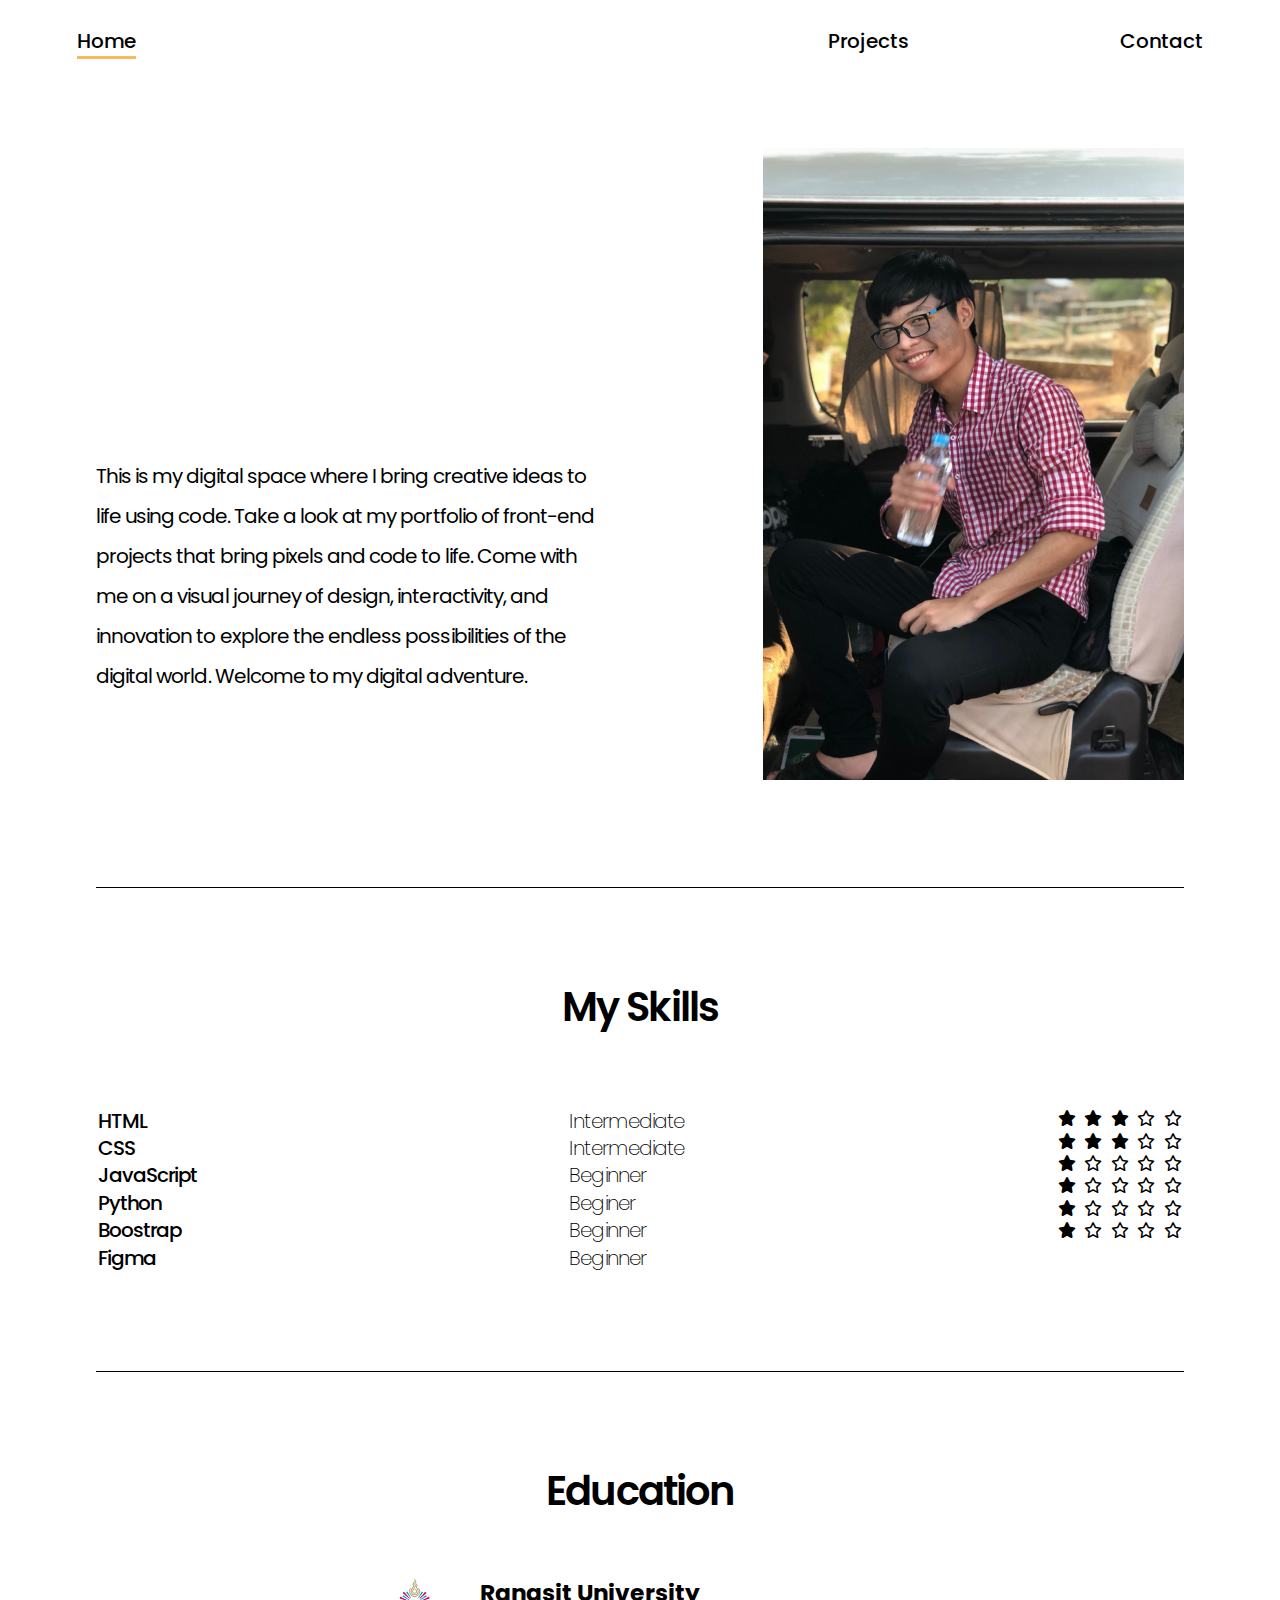
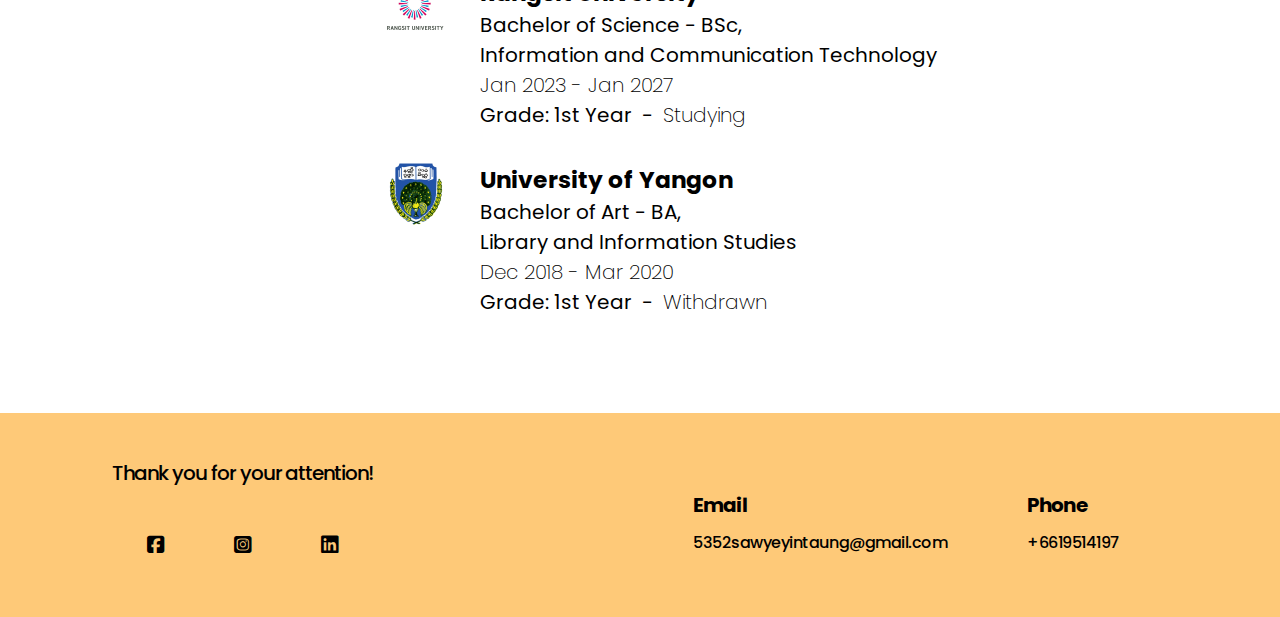
<file: index.html>
<!DOCTYPE html>
<html lang="en">
  <head>
    <meta charset="UTF-8" />
    <meta name="viewport" content="width=device-width, initial-scale=1.0" />
    <title>Home</title>
    <link rel="preconnect" href="https://fonts.googleapis.com" />
    <link rel="preconnect" href="https://fonts.gstatic.com" crossorigin />
    <link
      href="https://fonts.googleapis.com/css2?family=Poppins:ital,wght@0,100;0,200;0,300;0,400;0,500;0,600;0,700;0,800;0,900;1,100;1,200;1,300;1,400;1,500;1,600;1,700;1,800;1,900&family=Space+Mono&display=swap"
      rel="stylesheet"
    />
    <link
      rel="stylesheet"
      href="https://cdnjs.cloudflare.com/ajax/libs/font-awesome/6.4.2/css/all.min.css"
    />
    <link rel="stylesheet" href="css/style.css" />
    <link rel="stylesheet" href="css/animation.css" />
  </head>
  <body>
    <!-- Header -->
    <section class="header">
      <nav>
        <div class="home-nav">
          <ul>
            <li><a href="index.html">Home</a></li>
          </ul>
        </div>
        <div class="projects-nav">
          <ul>
            <li><a href="my_projects.html">Projects</a></li>
          </ul>
        </div>
        <div class="about-nav">
          <ul>
            <li><a href="contact_me.html">Contact</a></li>
          </ul>
        </div>
      </nav>
    </section>
    <!-- Header -->
    <div class="home-main">
      <!-- Introduction -->
      <div class="introduction-container">
        <div class="greeting">
          <div class="greeting-heading typing-animation">
            <h1>Hello</h1>
            <h1>I'm Saw Ye Yint Aung</h1>
            <h1>Front End Developer</h1>
          </div>
          <div class="greeting-paragraph">
            <p>
              This is my digital space where I bring creative ideas to life
              using code. Take a look at my portfolio of front-end projects that
              bring pixels and code to life. Come with me on a visual journey of
              design, interactivity, and innovation to explore the endless
              possibilities of the digital world. Welcome to my digital
              adventure.
            </p>
          </div>
        </div>
        <div class="greeting-photo">
          <img src="images/profile_image1.png" alt="" />
        </div>
      </div>
      <!-- Introduction -->

      <div class="section-seperator"></div>

      <!-- My Skills -->
      <h1 class="my-skills-heading">My Skills</h1>
      <div class="my-skills-container">
        <div class="skill-names">
          <ul>
            HTML
          </ul>
          <ul>
            CSS
          </ul>
          <ul>
            JavaScript
          </ul>
          <ul>
            Python
          </ul>
          <ul>
            Boostrap
          </ul>
          <ul>
            Figma
          </ul>
        </div>
        <div class="skill-levels">
          <ul>
            Intermediate
          </ul>
          <ul>
            Intermediate
          </ul>
          <ul>
            Beginner
          </ul>
          <ul>
            Beginer
          </ul>
          <ul>
            Beginner
          </ul>
          <ul>
            Beginner
          </ul>
        </div>
        <div class="skill-stars">
          <div class="html-skill-stars">
            <i class="fa-solid fa-star" style="color: #000000"></i>
            <i class="fa-solid fa-star" style="color: #000000"></i>
            <i class="fa-solid fa-star" style="color: #000000"></i>
            <i class="fa-regular fa-star" style="color: #000000"></i>
            <i class="fa-regular fa-star" style="color: #000000"></i>
          </div>
          <div class="css-skill-stars">
            <i class="fa-solid fa-star" style="color: #000000"></i>
            <i class="fa-solid fa-star" style="color: #000000"></i>
            <i class="fa-solid fa-star" style="color: #000000"></i>
            <i class="fa-regular fa-star" style="color: #000000"></i>
            <i class="fa-regular fa-star" style="color: #000000"></i>
          </div>
          <div class="javascript-skill-stars">
            <i class="fa-solid fa-star" style="color: #000000"></i>
            <i class="fa-regular fa-star" style="color: #000000"></i>
            <i class="fa-regular fa-star" style="color: #000000"></i>
            <i class="fa-regular fa-star" style="color: #000000"></i>
            <i class="fa-regular fa-star" style="color: #000000"></i>
          </div>
          <div class="python-skill-stars">
            <i class="fa-solid fa-star" style="color: #000000"></i>
            <i class="fa-regular fa-star" style="color: #000000"></i>
            <i class="fa-regular fa-star" style="color: #000000"></i>
            <i class="fa-regular fa-star" style="color: #000000"></i>
            <i class="fa-regular fa-star" style="color: #000000"></i>
          </div>
          <div class="boostrap-skill-stars">
            <i class="fa-solid fa-star" style="color: #000000"></i>
            <i class="fa-regular fa-star" style="color: #000000"></i>
            <i class="fa-regular fa-star" style="color: #000000"></i>
            <i class="fa-regular fa-star" style="color: #000000"></i>
            <i class="fa-regular fa-star" style="color: #000000"></i>
          </div>
          <div class="figma-skill-stars">
            <i class="fa-solid fa-star" style="color: #000000"></i>
            <i class="fa-regular fa-star" style="color: #000000"></i>
            <i class="fa-regular fa-star" style="color: #000000"></i>
            <i class="fa-regular fa-star" style="color: #000000"></i>
            <i class="fa-regular fa-star" style="color: #000000"></i>
          </div>
        </div>
      </div>
      <!-- My Skills -->

      <div class="section-seperator"></div>

      <!-- Education -->

      <h1 class="my-education-heading">Education</h1>
      <div class="education-container">
        <div class="university-container">
          <img
            src="images/rangsit-university.png"
            alt=""
            class="university-logo"
          />
          <div class="university-content">
            <h3>Rangsit University</h3>
            <p>Bachelor of Science - BSc,</p>
            <p>Information and Communication Technology</p>
            <p class="education-period">Jan 2023 - Jan 2027</p>
            <div class="education-grade-container">
              <p class="education-grade">
                Grade: 1st Year&nbsp;&nbsp;-&nbsp;&nbsp;
              </p>
              <p class="education-status">Studying</p>
            </div>
          </div>
        </div>
        <div class="university-container">
          <img
            src="images/university-of-yangon.png"
            alt=""
            class="university-logo"
          />
          <div class="university-content">
            <h3>University of Yangon</h3>
            <p>Bachelor of Art - BA,</p>
            <p>Library and Information Studies</p>
            <p class="education-period">Dec 2018 - Mar 2020</p>
            <div class="education-grade-container">
              <p class="education-grade">
                Grade: 1st Year&nbsp;&nbsp;-&nbsp;&nbsp;
              </p>
              <p class="education-status">Withdrawn</p>
            </div>
          </div>
        </div>
      </div>

      <!-- Education -->
    </div>
    <!-- Footer -->
    <div class="footer">
      <div class="footer-left">
        <p>Thank you for your attention!</p>
        <div class="social-media">
          <a href="https://www.facebook.com/profile.php?id=100007629977115"
            ><i class="fa-brands fa-square-facebook" style="color: #000000"></i
          ></a>
          <a
            href="https://www.instagram.com/invites/contact/?i=kgh3cnf7mmez&utm_content=1gvkze4"
            ><i class="fa-brands fa-square-instagram" style="color: #000000"></i
          ></a>
          <a href="https://www.linkedin.com/in/saw-ye-yint-aung-b5a993248/"
            ><i class="fa-brands fa-linkedin" style="color: #000000"></i
          ></a>
        </div>
      </div>
      <div class="footer-right">
        <div class="email">
          <p class="email-heading">Email</p>
          <p class="email-paragraph">
            <a href="5352sawyeyintaung@gmail.com"
              >5352sawyeyintaung@gmail.com</a
            >
          </p>
        </div>
        <div class="phone">
          <p class="phone-heading">Phone</p>
          <p class="phone-paragraph">
            <a href="tel:+6619514197">+6619514197</a>
          </p>
        </div>
      </div>
    </div>
    <!-- Footer -->
  </body>
</html>
</file>
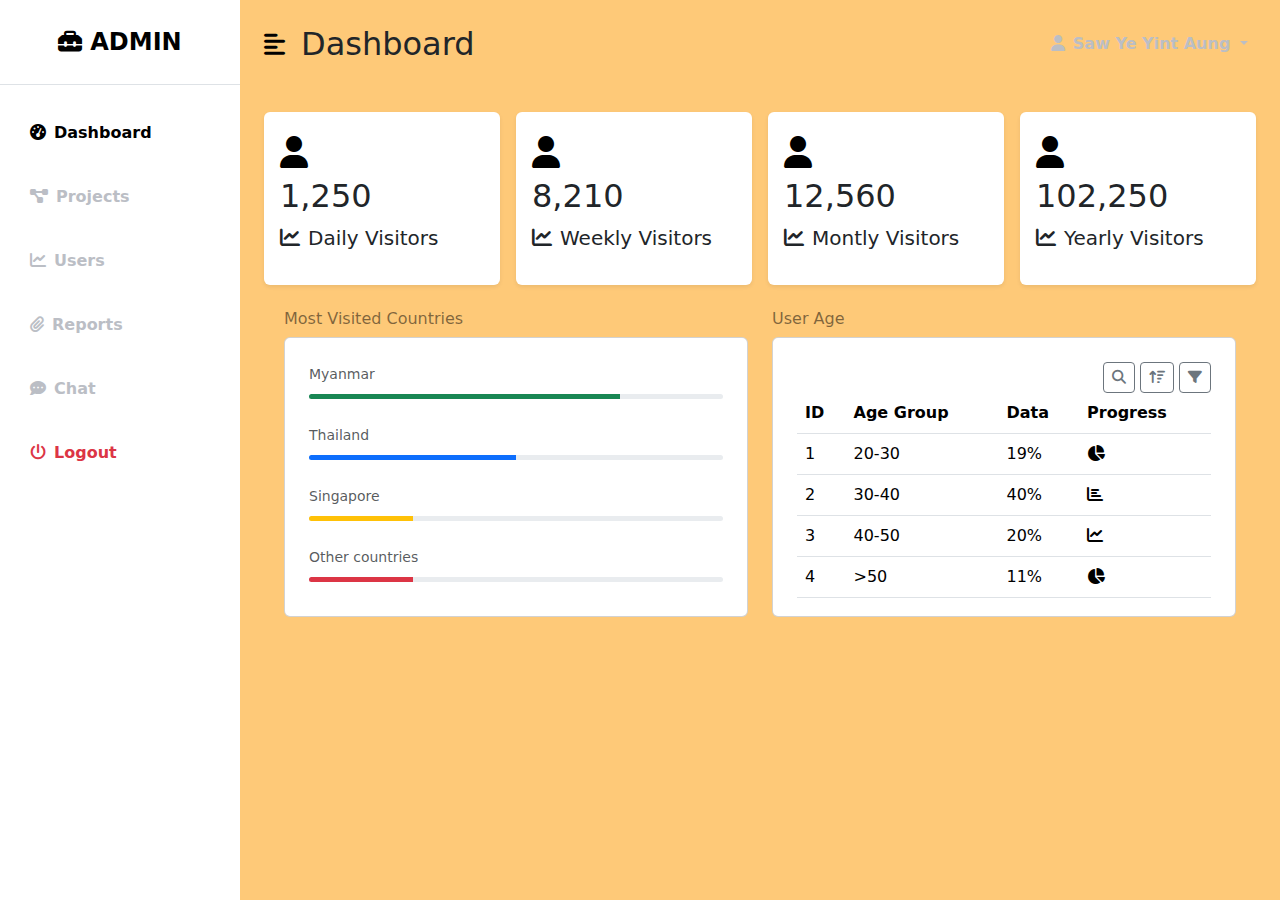
<file: admin/index.html>
<!DOCTYPE html>
<html lang="en">

<head>
    <meta charset="UTF-8" />
    <meta http-equiv="X-UA-Compatible" content="IE=edge" />
    <meta name="viewport" content="width=device-width, initial-scale=1.0" />
    <link href="https://cdn.jsdelivr.net/npm/bootstrap@5.0.0-beta3/dist/css/bootstrap.min.css" rel="stylesheet" />
    <link rel="stylesheet" href="https://cdnjs.cloudflare.com/ajax/libs/font-awesome/6.4.2/css/all.min.css" />
    <link rel="stylesheet" href="css/styles.css" />
    <title>Admin Dashboard</title>
</head>

<body>
    <div class="d-flex" id="wrapper">
        <!-- Sidebar -->
        <div class="bg-white" id="sidebar-wrapper">
            <div class="sidebar-heading text-center py-4 primary-text fs-4 fw-bold text-uppercase border-bottom"><i class="fa-solid fa-toolbox me-2"></i>Admin</div>
            <div class="list-group list-group-flush my-3">
                <a href="#" class="list-group-item list-group-item-action bg-transparent second-text active"><i
                        class="fas fa-tachometer-alt me-2"></i>Dashboard</a>
                <a href="#" class="list-group-item list-group-item-action bg-transparent second-text fw-bold"><i
                        class="fas fa-project-diagram me-2"></i>Projects</a>
                <a href="#" class="list-group-item list-group-item-action bg-transparent second-text fw-bold"><i
                        class="fas fa-chart-line me-2"></i>Users</a>
                <a href="#" class="list-group-item list-group-item-action bg-transparent second-text fw-bold"><i
                        class="fas fa-paperclip me-2"></i>Reports</a>
                <a href="#" class="list-group-item list-group-item-action bg-transparent second-text fw-bold"><i
                        class="fas fa-comment-dots me-2"></i>Chat</a>
                <a href="#" class="list-group-item list-group-item-action bg-transparent text-danger fw-bold"><i
                        class="fas fa-power-off me-2"></i>Logout</a>
            </div>
        </div>
        <!-- /#sidebar-wrapper -->

        <!-- Page Content -->
        <div id="page-content-wrapper">
            <nav class="navbar navbar-expand-lg navbar-light bg-transparent py-4 px-4">
                <div class="d-flex align-items-center">
                    <i class="fas fa-align-left primary-text fs-4 me-3" id="menu-toggle"></i>
                    <h2 class="fs-2 m-0">Dashboard</h2>
                </div>

                <button class="navbar-toggler" type="button" data-bs-toggle="collapse"
                    data-bs-target="#navbarSupportedContent" aria-controls="navbarSupportedContent"
                    aria-expanded="false" aria-label="Toggle navigation">
                    <span class="navbar-toggler-icon"></span>
                </button>

                <div class="collapse navbar-collapse" id="navbarSupportedContent">
                    <ul class="navbar-nav ms-auto mb-2 mb-lg-0">
                        <li class="nav-item dropdown">
                            <a class="nav-link dropdown-toggle second-text fw-bold" href="#" id="navbarDropdown"
                                role="button" data-bs-toggle="dropdown" aria-expanded="false">
                                <i class="fas fa-user me-2"></i>Saw Ye Yint Aung
                            </a>
                            <ul class="dropdown-menu" aria-labelledby="navbarDropdown">
                                <li><a class="dropdown-item" href="#">Profile</a></li>
                                <li><a class="dropdown-item" href="#">Settings</a></li>
                                <li><a class="dropdown-item" href="#">Logout</a></li>
                            </ul>
                        </li>
                    </ul>
                </div>
            </nav>

            <div class="container-fluid px-4">
                <div class="row g-3 my-2">
                    <div class="col-md-3">
                        <div class="p-3 bg-white shadow-sm d-flex align-items-left rounded">
                            <div>
                                <i class="fa-solid fa-user fa-2xl py-4" style="color: #000000;"></i>
                                <h3 class="fs-2">1,250</h3>
                                <p class="fs-5"><i class="fas fa-chart-line me-2"></i>Daily Visitors</p>
                            </div>
                        </div>
                    </div>

                    <div class="col-md-3">
                        <div class="p-3 bg-white shadow-sm d-flex align-items-left rounded">
                            <div>
                                <i class="fa-solid fa-user fa-2xl py-4" style="color: #000000;"></i>
                                <h3 class="fs-2">8,210</h3>
                                <p class="fs-5"><i class="fas fa-chart-line me-2"></i>Weekly Visitors</p>
                            </div>
                        </div>
                    </div>

                    <div class="col-md-3">
                        <div class="p-3 bg-white shadow-sm d-flex align-items-left rounded">
                            <div>
                                <i class="fa-solid fa-user fa-2xl py-4" style="color: #000000;"></i>
                                <h3 class="fs-2">12,560</h3>
                                <p class="fs-5"><i class="fas fa-chart-line me-2"></i>Montly Visitors</p>
                            </div>
                        </div>
                    </div>

                    <div class="col-md-3">
                        <div class="p-3 bg-white shadow-sm d-flex align-items-left rounded">
                            <div>
                                <i class="fa-solid fa-user fa-2xl py-4" style="color: #000000;"></i>
                                <h3 class="fs-2">102,250</h3>
                                <p class="fs-5"><i class="fas fa-chart-line me-2"></i>Yearly Visitors</p>
                            </div>
                        </div>
                    </div>
                </div>

          <!--Adding Location and data blocks-->
          <div class="row mt-4 flex-column flex-lg-row mx-2">
            <div class="col">
              <h2 class="h6 text-black-50">Most Visited Countries</h2>
              <div class="card mb-3 p-2" style="height: 280px">
                <div class="card-body">
                  <small class="text-muted">Myanmar</small>
                  <div class="progress mb-4 mt-2" style="height: 5px">
                    <div class="progress-bar bg-success w-75"></div>
                  </div>
                  <small class="text-muted">Thailand</small>
                  <div class="progress mb-4 mt-2" style="height: 5px">
                    <div class="progress-bar bg-primary w-50"></div>
                  </div>
                  <small class="text-muted">Singapore</small>
                  <div class="progress mb-4 mt-2" style="height: 5px">
                    <div class="progress-bar bg-warning w-25"></div>
                  </div>
                  <small class="text-muted">Other countries</small>
                  <div class="progress mb-4 mt-2" style="height: 5px">
                    <div class="progress-bar bg-danger w-25"></div>
                  </div>
                </div>
              </div>
            </div>
            <div class="col">
              <h2 class="h6 text-black-50">User Age</h2>
              <div class="card mb-3 p-2" style="height: 280px">
                <div class="card-body">
                  <div class="text-end">
                    <button class="btn btn-sm btn-outline-secondary">
                      <i class="fas fa-search"></i>
                    </button>
                    <button class="btn btn-sm btn-outline-secondary">
                      <i class="fas fa-sort-amount-up"></i>
                    </button>
                    <button class="btn btn-sm btn-outline-secondary">
                      <i class="fas fa-filter"></i>
                    </button>
                  </div>
                  <table class="table">
                    <tr>
                      <th>ID</th>
                      <th>Age Group</th>
                      <th>Data</th>
                      <th>Progress</th>
                    </tr>
                    <tr>
                      <td>1</td>
                      <td>20-30</td>
                      <td>19%</td>
                      <td>
                        <i class="fas fa-chart-pie"></i>
                      </td>
                    </tr>
                    <tr>
                      <td>2</td>
                      <td>30-40</td>
                      <td>40%</td>
                      <td>
                        <i class="fas fa-chart-bar"></i>
                      </td>
                    </tr>
                    <tr>
                      <td>3</td>
                      <td>40-50</td>
                      <td>20%</td>
                      <td>
                        <i class="fas fa-chart-line"></i>
                      </td>
                    </tr>
                    <tr>
                      <td>4</td>
                      <td>>50</td>
                      <td>11%</td>
                      <td>
                        <i class="fas fa-chart-pie"></i>
                      </td>
                    </tr>
                  </table>
                </div>
              </div>
            </div>
          </div>

            </div>
        </div>
    </div>
    <!-- /#page-content-wrapper -->
    </div>

    <script src="https://cdn.jsdelivr.net/npm/bootstrap@5.0.0-beta3/dist/js/bootstrap.bundle.min.js"></script>
</body>

</html>
</file>
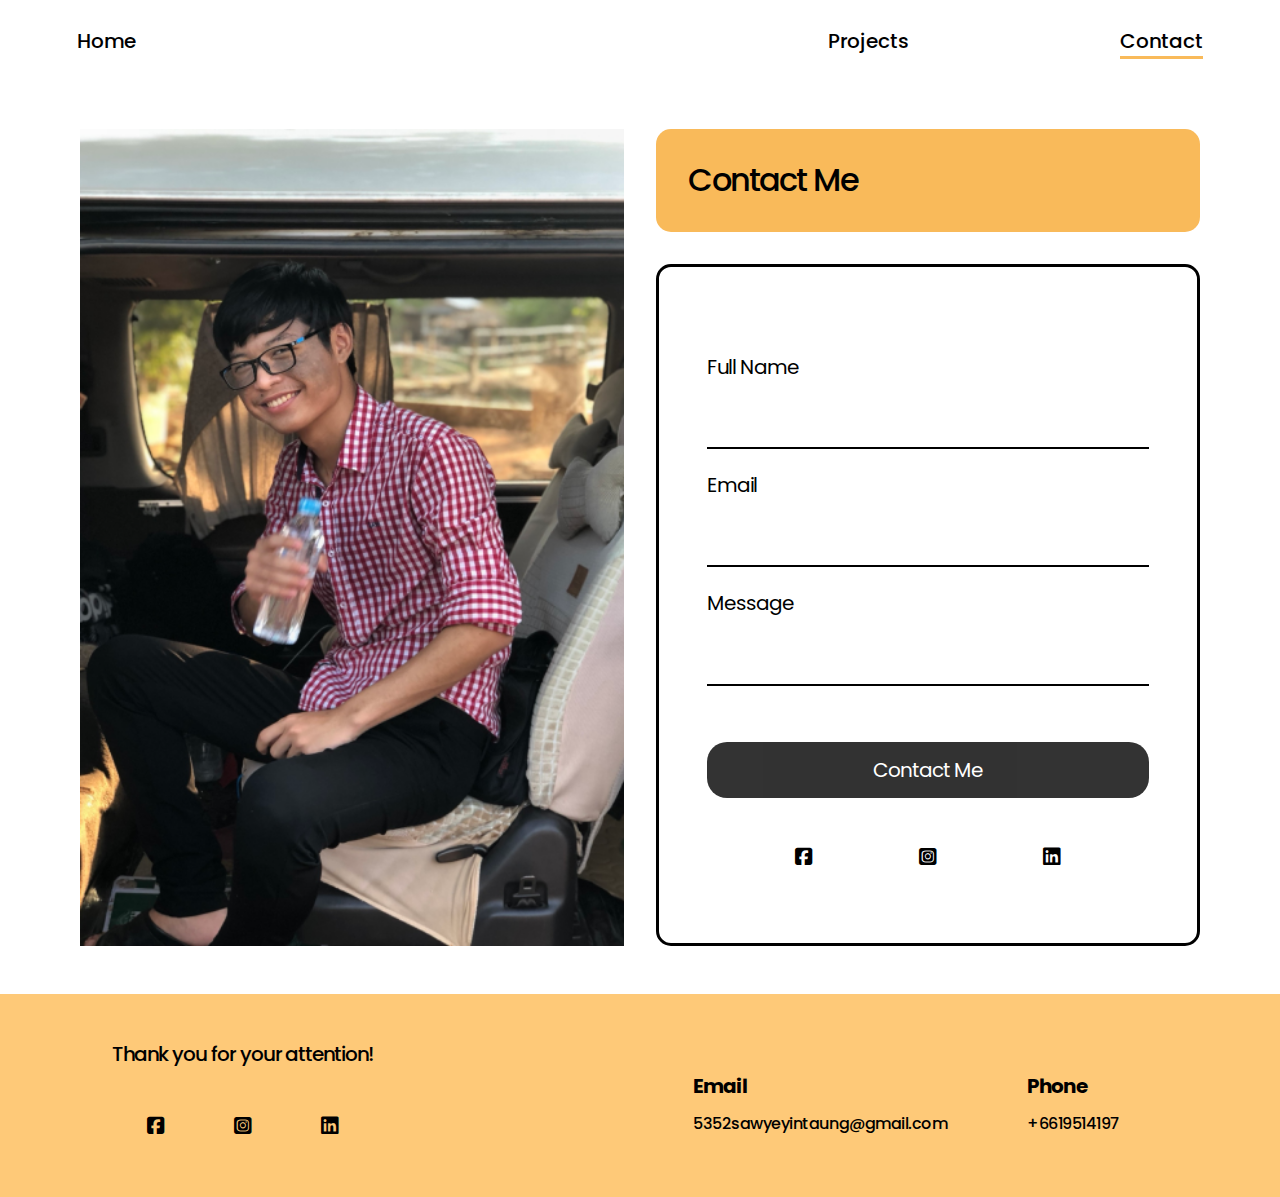
<file: contact_me.html>
<!DOCTYPE html>
<html lang="en">
  <head>
    <meta charset="UTF-8" />
    <meta name="viewport" content="width=device-width, initial-scale=1.0" />
    <title>Contact Me</title>
    <link rel="preconnect" href="https://fonts.googleapis.com" />
    <link rel="preconnect" href="https://fonts.gstatic.com" crossorigin />
    <link
      href="https://fonts.googleapis.com/css2?family=Poppins:ital,wght@0,100;0,200;0,300;0,400;0,500;0,600;0,700;0,800;0,900;1,100;1,200;1,300;1,400;1,500;1,600;1,700;1,800;1,900&family=Space+Mono&display=swap"
      rel="stylesheet"
    />
    <link
      rel="stylesheet"
      href="https://cdnjs.cloudflare.com/ajax/libs/font-awesome/6.4.2/css/all.min.css"
    />
    <link rel="stylesheet" href="css/style.css" />
    <link rel="stylesheet" href="css/contact_me.css" />
  </head>
  <body>
    <!-- Header -->
    <section class="header">
      <nav>
        <div class="home-nav">
          <ul>
            <li><a href="index.html">Home</a></li>
          </ul>
        </div>
        <div class="projects-nav">
          <ul>
            <li><a href="my_projects.html">Projects</a></li>
          </ul>
        </div>
        <div class="about-nav">
          <ul>
            <li><a href="contact_me.html">Contact</a></li>
          </ul>
        </div>
      </nav>
    </section>
    <!-- Header -->

    <div class="main">
      <!-- Contact Me -->
      <div class="contact-me-main">
        <img src="images/profile_image1.png" alt="" class="contact-me-photo" />
        <div class="contact-me-form">
          <div class="contact-me-heading">
            <h1>Contact Me</h1>
          </div>
          <form>
            <label for="fname">Full Name</label>
            <input type="text" id="fname" name="fname" />
            <label for="lname">Email</label>
            <input type="text" id="lname" name="lname" />
            <label for="lname">Message</label>
            <input type="text" id="lname" name="lname" />
            <button class="contact-button">Contact Me</button>
            <div class="contact-me-social-media">
              <a href="https://www.facebook.com/profile.php?id=100007629977115"
                ><i
                  class="fa-brands fa-square-facebook"
                  style="color: #000000"
                ></i
              ></a>
              <a
                href="https://www.instagram.com/invites/contact/?i=kgh3cnf7mmez&utm_content=1gvkze4"
                ><i
                  class="fa-brands fa-square-instagram"
                  style="color: #000000"
                ></i
              ></a>
              <a href="https://www.linkedin.com/in/saw-ye-yint-aung-b5a993248/"
                ><i class="fa-brands fa-linkedin" style="color: #000000"></i
              ></a>
            </div>
          </form>
        </div>
      </div>
      <!-- Contact Me -->
    </div>

    <!-- Footer -->
    <div class="footer">
      <div class="footer-left">
        <p>Thank you for your attention!</p>
        <div class="social-media">
          <a href="https://www.facebook.com/profile.php?id=100007629977115"
            ><i class="fa-brands fa-square-facebook" style="color: #000000"></i
          ></a>
          <a
            href="https://www.instagram.com/invites/contact/?i=kgh3cnf7mmez&utm_content=1gvkze4"
            ><i class="fa-brands fa-square-instagram" style="color: #000000"></i
          ></a>
          <a href="https://www.linkedin.com/in/saw-ye-yint-aung-b5a993248/"
            ><i class="fa-brands fa-linkedin" style="color: #000000"></i
          ></a>
        </div>
      </div>
      <div class="footer-right">
        <div class="email">
          <p class="email-heading">Email</p>
          <p class="email-paragraph">
            <a href="5352sawyeyintaung@gmail.com"
              >5352sawyeyintaung@gmail.com</a
            >
          </p>
        </div>
        <div class="phone">
          <p class="phone-heading">Phone</p>
          <p class="phone-paragraph">
            <a href="tel:+6619514197">+6619514197</a>
          </p>
        </div>
      </div>
    </div>
    <!-- Footer -->
  </body>
</html>
</file>
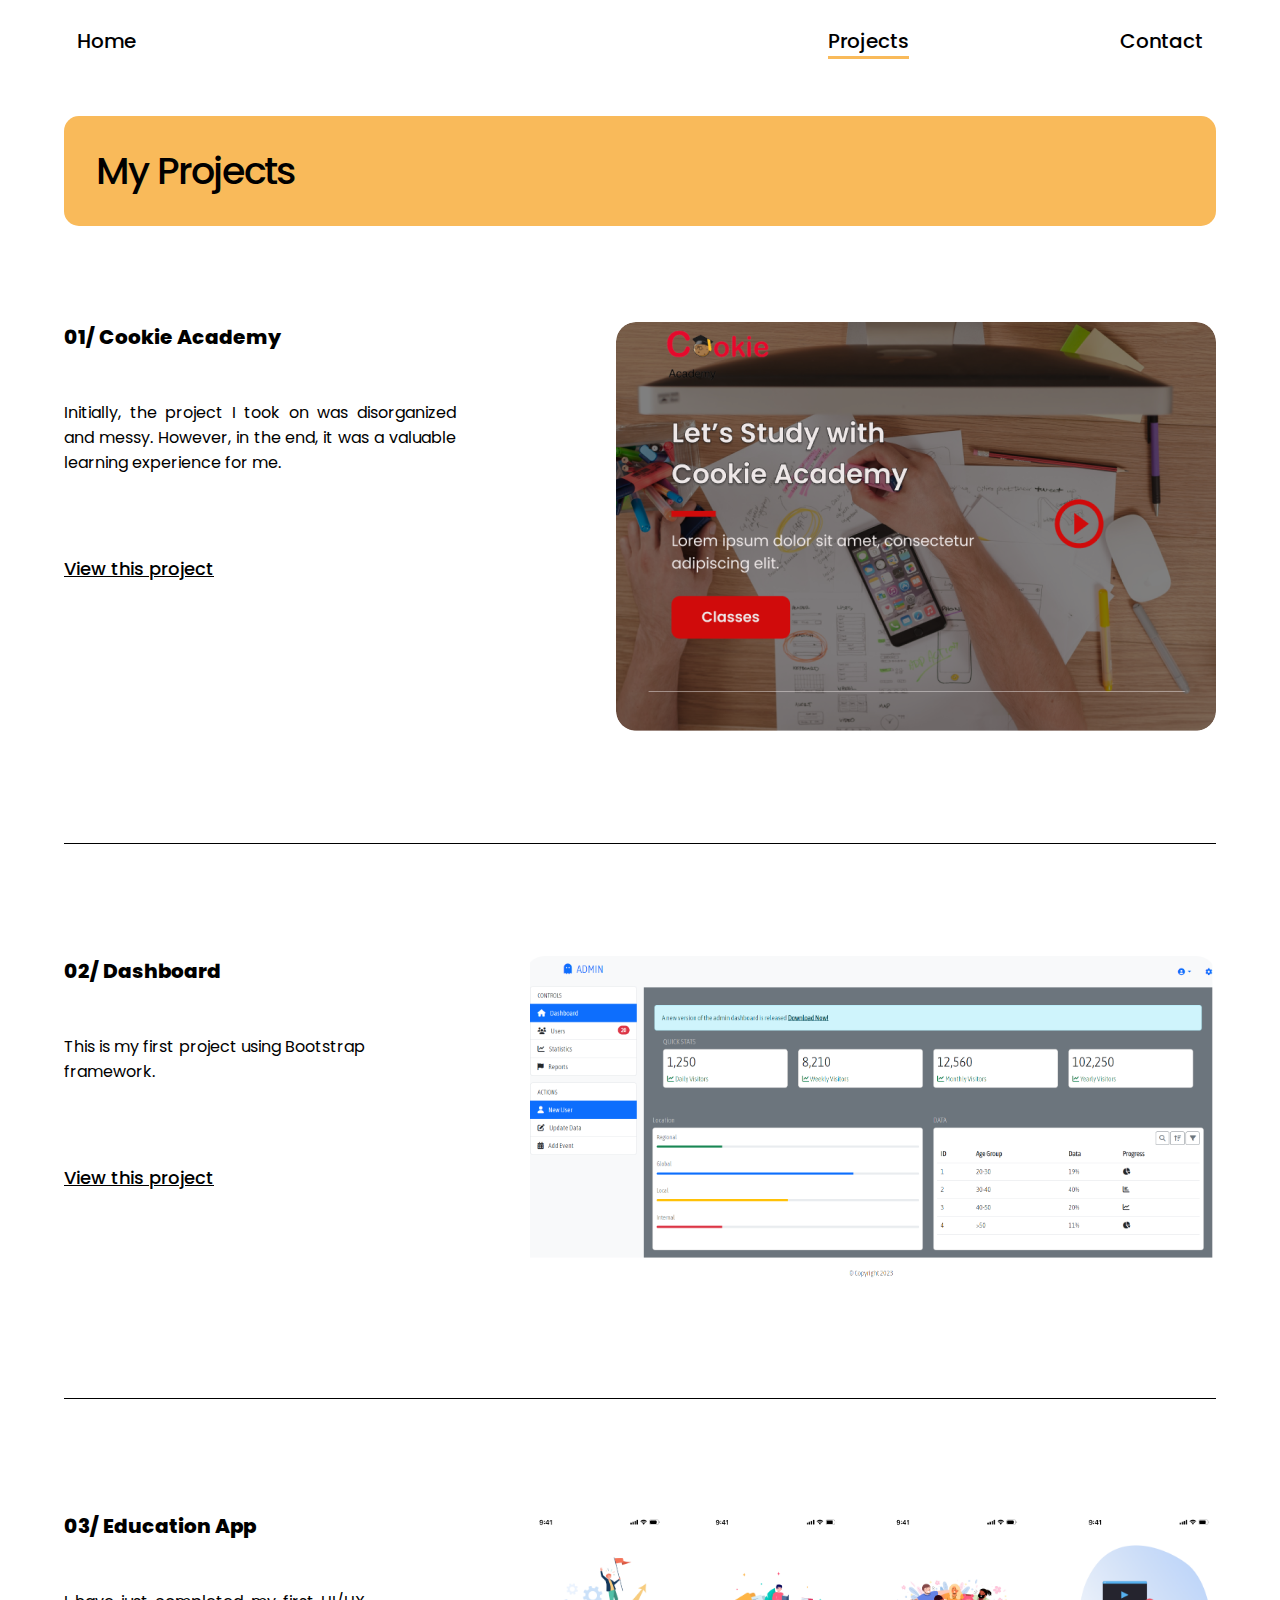
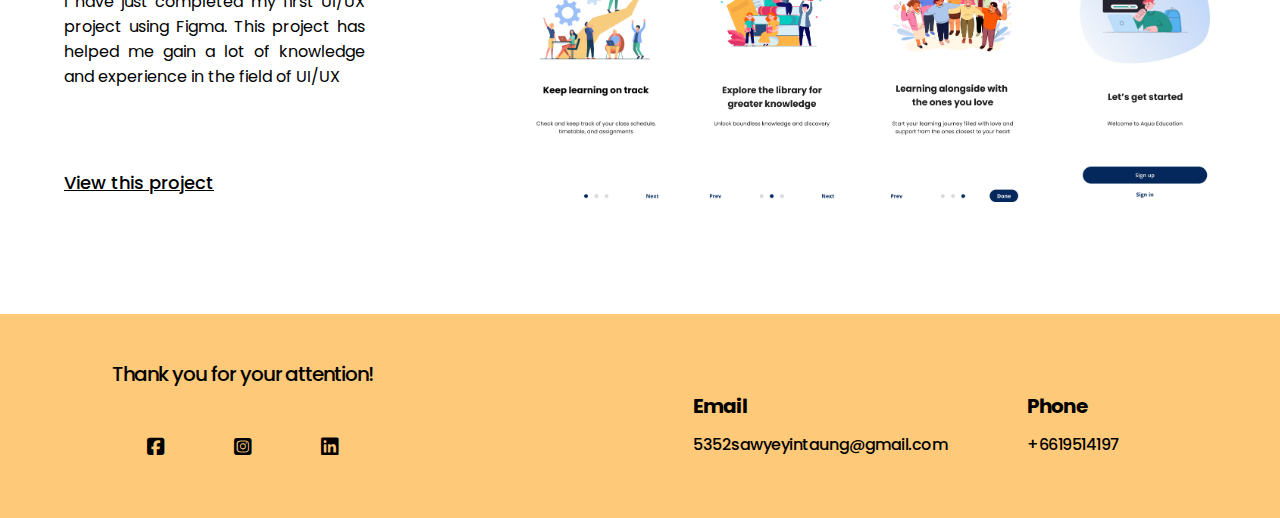
<file: my_projects.html>
<!DOCTYPE html>
<html lang="en">
  <head>
    <meta charset="UTF-8" />
    <meta name="viewport" content="width=device-width, initial-scale=1.0" />
    <title>My Projects</title>
    <link rel="preconnect" href="https://fonts.googleapis.com" />
    <link rel="preconnect" href="https://fonts.gstatic.com" crossorigin />
    <link
      href="https://fonts.googleapis.com/css2?family=Poppins:ital,wght@0,100;0,200;0,300;0,400;0,500;0,600;0,700;0,800;0,900;1,100;1,200;1,300;1,400;1,500;1,600;1,700;1,800;1,900&family=Space+Mono&display=swap"
      rel="stylesheet"
    />
    <link
      rel="stylesheet"
      href="https://cdnjs.cloudflare.com/ajax/libs/font-awesome/6.4.2/css/all.min.css"
    />
    <link rel="stylesheet" href="css/style.css" />
    <link rel="stylesheet" href="css/my_project.css" />
  </head>
  <body>
    <!-- Header -->
    <section class="header">
      <nav>
        <div class="home-nav">
          <ul>
            <li><a href="index.html">Home</a></li>
          </ul>
        </div>
        <div class="projects-nav">
          <ul>
            <li><a href="my_projects.html">Projects</a></li>
          </ul>
        </div>
        <div class="about-nav">
          <ul>
            <li><a href="contact_me.html">Contact</a></li>
          </ul>
        </div>
      </nav>
    </section>
    <!-- Header -->

    <!-- My Projects Section-->

    <div class="my-projects-section">
      <!--Projects Main Heading-->
      <div class="my-projects-main-heading">
        <h1>My Projects</h1>
      </div>
      <!--Projects Main Heading-->

      <!--Cookie Academy-->
      <div class="project">
        <div class="project-contents">
          <h3 class="project-contents-heading">01/ Cookie Academy</h3>
          <p class="project-contents-paragraph">
            Initially, the project I took on was disorganized and messy.
            However, in the end, it was a valuable learning experience for me.
          </p>
          <a href="https://sawye5352.github.io/project_1/">View this project</a>
        </div>
        <img class="project-img" src="images/cookie_academy.png" alt="" />
      </div>
      <!--Cookie Academy-->

      <div class="section-seperator"></div>

      <!--Dashboard-->
      <div class="project">
        <div class="project-contents">
          <h3 class="project-contents-heading">02/ Dashboard</h3>
          <p class="project-contents-paragraph">
            This is my first project using Bootstrap framework.
          </p>
          <a href="https://sawye5352.github.io/project_2/index.html"
            >View this project</a
          >
        </div>
        <img class="project-img" src="images/admin_dashboard.png" alt="" />
      </div>
      <!--Dashboard-->

      <div class="section-seperator"></div>

      <!--Education App-->
      <div class="project">
        <div class="project-contents">
          <h3 class="project-contents-heading">03/ Education App</h3>
          <p class="project-contents-paragraph">
            I have just completed my first UI/UX project using Figma. This
            project has helped me gain a lot of knowledge and experience in the
            field of UI/UX
          </p>
          <a
            href="https://www.figma.com/proto/t0RYKMK66VXiD8PwNZJPOn/Saw-Ye-Yint-Aung?page-id=0%3A6&type=design&node-id=31-36&viewport=54%2C282%2C0.1&t=f6dZ9VZn6YLUINvF-1&scaling=scale-down&starting-point-node-id=31%3A36&mode=design"
            >View this project</a
          >
        </div>
        <img class="project-img" src="images/education_app.png" alt="" />
      </div>
      <!--Education App-->
    </div>

    <!-- My Projects Section -->

    <!-- Footer -->
    <div class="footer">
      <div class="footer-left">
        <p>Thank you for your attention!</p>
        <div class="social-media">
          <a href="https://www.facebook.com/profile.php?id=100007629977115"
            ><i class="fa-brands fa-square-facebook" style="color: #000000"></i
          ></a>
          <a
            href="https://www.instagram.com/invites/contact/?i=kgh3cnf7mmez&utm_content=1gvkze4"
            ><i class="fa-brands fa-square-instagram" style="color: #000000"></i
          ></a>
          <a href="https://www.linkedin.com/in/saw-ye-yint-aung-b5a993248/"
            ><i class="fa-brands fa-linkedin" style="color: #000000"></i
          ></a>
        </div>
      </div>
      <div class="footer-right">
        <div class="email">
          <p class="email-heading">Email</p>
          <p class="email-paragraph">
            <a href="5352sawyeyintaung@gmail.com"
              >5352sawyeyintaung@gmail.com</a
            >
          </p>
        </div>
        <div class="phone">
          <p class="phone-heading">Phone</p>
          <p class="phone-paragraph">
            <a href="tel:+6619514197">+6619514197</a>
          </p>
        </div>
      </div>
    </div>
    <!-- Footer -->
  </body>
</html>
</file>
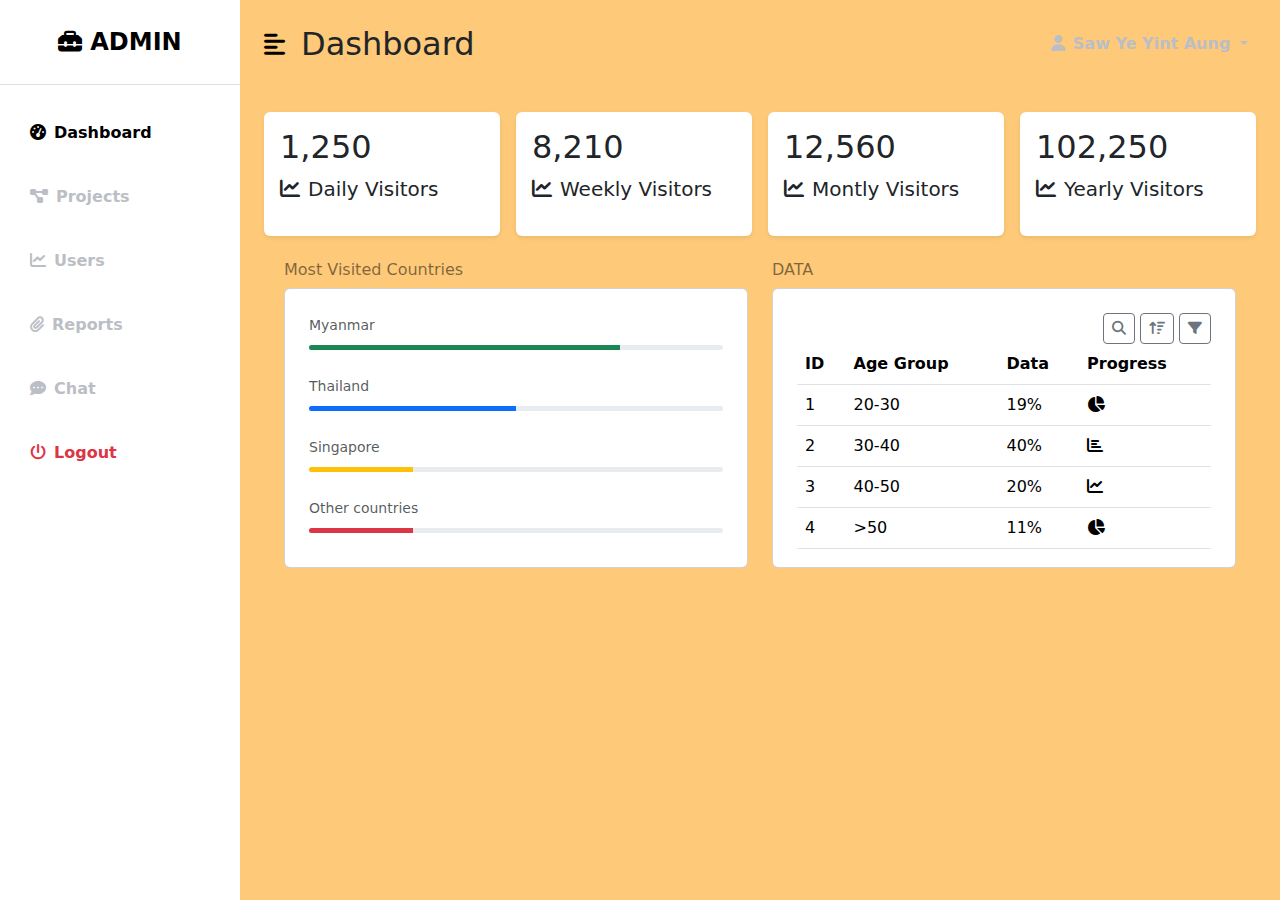
<file: admin/admin.html>
<!DOCTYPE html>
<html lang="en">

<head>
    <meta charset="UTF-8" />
    <meta http-equiv="X-UA-Compatible" content="IE=edge" />
    <meta name="viewport" content="width=device-width, initial-scale=1.0" />
    <link href="https://cdn.jsdelivr.net/npm/bootstrap@5.0.0-beta3/dist/css/bootstrap.min.css" rel="stylesheet" />
    <link rel="stylesheet" href="https://cdnjs.cloudflare.com/ajax/libs/font-awesome/6.4.2/css/all.min.css" />
    <link rel="stylesheet" href="css/styles.css" />
    <title>Admin Dashboard</title>
</head>

<body>
    <div class="d-flex" id="wrapper">
        <!-- Sidebar -->
        <div class="bg-white" id="sidebar-wrapper">
            <div class="sidebar-heading text-center py-4 primary-text fs-4 fw-bold text-uppercase border-bottom"><i class="fa-solid fa-toolbox me-2"></i>Admin</div>
            <div class="list-group list-group-flush my-3">
                <a href="#" class="list-group-item list-group-item-action bg-transparent second-text active"><i
                        class="fas fa-tachometer-alt me-2"></i>Dashboard</a>
                <a href="#" class="list-group-item list-group-item-action bg-transparent second-text fw-bold"><i
                        class="fas fa-project-diagram me-2"></i>Projects</a>
                <a href="#" class="list-group-item list-group-item-action bg-transparent second-text fw-bold"><i
                        class="fas fa-chart-line me-2"></i>Users</a>
                <a href="#" class="list-group-item list-group-item-action bg-transparent second-text fw-bold"><i
                        class="fas fa-paperclip me-2"></i>Reports</a>
                <a href="#" class="list-group-item list-group-item-action bg-transparent second-text fw-bold"><i
                        class="fas fa-comment-dots me-2"></i>Chat</a>
                <a href="#" class="list-group-item list-group-item-action bg-transparent text-danger fw-bold"><i
                        class="fas fa-power-off me-2"></i>Logout</a>
            </div>
        </div>
        <!-- /#sidebar-wrapper -->

        <!-- Page Content -->
        <div id="page-content-wrapper">
            <nav class="navbar navbar-expand-lg navbar-light bg-transparent py-4 px-4">
                <div class="d-flex align-items-center">
                    <i class="fas fa-align-left primary-text fs-4 me-3" id="menu-toggle"></i>
                    <h2 class="fs-2 m-0">Dashboard</h2>
                </div>

                <button class="navbar-toggler" type="button" data-bs-toggle="collapse"
                    data-bs-target="#navbarSupportedContent" aria-controls="navbarSupportedContent"
                    aria-expanded="false" aria-label="Toggle navigation">
                    <span class="navbar-toggler-icon"></span>
                </button>

                <div class="collapse navbar-collapse" id="navbarSupportedContent">
                    <ul class="navbar-nav ms-auto mb-2 mb-lg-0">
                        <li class="nav-item dropdown">
                            <a class="nav-link dropdown-toggle second-text fw-bold" href="#" id="navbarDropdown"
                                role="button" data-bs-toggle="dropdown" aria-expanded="false">
                                <i class="fas fa-user me-2"></i>Saw Ye Yint Aung
                            </a>
                            <ul class="dropdown-menu" aria-labelledby="navbarDropdown">
                                <li><a class="dropdown-item" href="#">Profile</a></li>
                                <li><a class="dropdown-item" href="#">Settings</a></li>
                                <li><a class="dropdown-item" href="#">Logout</a></li>
                            </ul>
                        </li>
                    </ul>
                </div>
            </nav>

            <div class="container-fluid px-4">
                <div class="row g-3 my-2">
                    <div class="col-md-3">
                        <div class="p-3 bg-white shadow-sm d-flex align-items-left rounded">
                            <div>
                                <h3 class="fs-2">1,250</h3>
                                <p class="fs-5"><i class="fas fa-chart-line me-2"></i>Daily Visitors</p>
                            </div>
                        </div>
                    </div>

                    <div class="col-md-3">
                        <div class="p-3 bg-white shadow-sm d-flex align-items-left rounded">
                            <div>
                                <h3 class="fs-2">8,210</h3>
                                <p class="fs-5"><i class="fas fa-chart-line me-2"></i>Weekly Visitors</p>
                            </div>
                        </div>
                    </div>

                    <div class="col-md-3">
                        <div class="p-3 bg-white shadow-sm d-flex align-items-left rounded">
                            <div>
                                <h3 class="fs-2">12,560</h3>
                                <p class="fs-5"><i class="fas fa-chart-line me-2"></i>Montly Visitors</p>
                            </div>
                        </div>
                    </div>

                    <div class="col-md-3">
                        <div class="p-3 bg-white shadow-sm d-flex align-items-left rounded">
                            <div>
                                <h3 class="fs-2">102,250</h3>
                                <p class="fs-5"><i class="fas fa-chart-line me-2"></i>Yearly Visitors</p>
                            </div>
                        </div>
                    </div>
                </div>

          <!--Adding Location and data blocks-->
          <div class="row mt-4 flex-column flex-lg-row mx-2">
            <div class="col">
              <h2 class="h6 text-black-50">Most Visited Countries</h2>
              <div class="card mb-3 p-2" style="height: 280px">
                <div class="card-body">
                  <small class="text-muted">Myanmar</small>
                  <div class="progress mb-4 mt-2" style="height: 5px">
                    <div class="progress-bar bg-success w-75"></div>
                  </div>
                  <small class="text-muted">Thailand</small>
                  <div class="progress mb-4 mt-2" style="height: 5px">
                    <div class="progress-bar bg-primary w-50"></div>
                  </div>
                  <small class="text-muted">Singapore</small>
                  <div class="progress mb-4 mt-2" style="height: 5px">
                    <div class="progress-bar bg-warning w-25"></div>
                  </div>
                  <small class="text-muted">Other countries</small>
                  <div class="progress mb-4 mt-2" style="height: 5px">
                    <div class="progress-bar bg-danger w-25"></div>
                  </div>
                </div>
              </div>
            </div>
            <div class="col">
              <h2 class="h6 text-black-50">DATA</h2>
              <div class="card mb-3 p-2" style="height: 280px">
                <div class="card-body">
                  <div class="text-end">
                    <button class="btn btn-sm btn-outline-secondary">
                      <i class="fas fa-search"></i>
                    </button>
                    <button class="btn btn-sm btn-outline-secondary">
                      <i class="fas fa-sort-amount-up"></i>
                    </button>
                    <button class="btn btn-sm btn-outline-secondary">
                      <i class="fas fa-filter"></i>
                    </button>
                  </div>
                  <table class="table">
                    <tr>
                      <th>ID</th>
                      <th>Age Group</th>
                      <th>Data</th>
                      <th>Progress</th>
                    </tr>
                    <tr>
                      <td>1</td>
                      <td>20-30</td>
                      <td>19%</td>
                      <td>
                        <i class="fas fa-chart-pie"></i>
                      </td>
                    </tr>
                    <tr>
                      <td>2</td>
                      <td>30-40</td>
                      <td>40%</td>
                      <td>
                        <i class="fas fa-chart-bar"></i>
                      </td>
                    </tr>
                    <tr>
                      <td>3</td>
                      <td>40-50</td>
                      <td>20%</td>
                      <td>
                        <i class="fas fa-chart-line"></i>
                      </td>
                    </tr>
                    <tr>
                      <td>4</td>
                      <td>>50</td>
                      <td>11%</td>
                      <td>
                        <i class="fas fa-chart-pie"></i>
                      </td>
                    </tr>
                  </table>
                </div>
              </div>
            </div>
          </div>

            </div>
        </div>
    </div>
    <!-- /#page-content-wrapper -->
    </div>

    <script src="https://cdn.jsdelivr.net/npm/bootstrap@5.0.0-beta3/dist/js/bootstrap.bundle.min.js"></script>
</body>

</html>
</file>
<file: css/style.css>
* {
  margin: 0;
  padding: 0;
  box-sizing: border-box;
  font-family: poppins;
}

.section-seperator {
  width: 100%;
  background-color: black;
  height: 1px;
  margin: 100px 0;
}

.home-main {
  display: flex;
  flex-direction: column;
  justify-content: center;
  align-items: center;
  width: 100%;
  padding: 2rem 6rem;
}

nav {
  display: flex;
  width: 100%;
  flex-wrap: wrap;
  padding: 2% 6%;
  text-align: center;
  justify-content: space-between;
  margin: 0 auto;
}

nav a {
  color: black;
  text-decoration: none;
  font-size: 20px;
  font-weight: 500;
}

.home-nav ul li {
  flex: 50%;
  text-align: left;
  list-style: none;
  display: inline-block;
}

.home-nav ul li::after {
  content: "";
  height: 3px;
  background: #f9ba5a;
  display: block;
  margin: auto;
  transition: 0.5s;
}

.home-nav ul li:hover::after {
  width: 100%;
  height: 5px;
}

.projects-nav ul li {
  flex: 50%;
  text-align: left;
  list-style: none;
  display: inline-block;
}

.projects-nav ul li::after {
  content: "";
  height: 0.02px;
  background: #f9ba5a;
  display: block;
  margin: auto;
  transition: 0.5s;
}

.projects-nav ul li:hover::after {
  width: 100%;
  height: 5px;
}

.about-nav ul li {
  flex: 50%;
  text-align: left;
  list-style: none;
  display: inline-block;
  margin-bottom: -1em;
}

.about-nav ul li::after {
  content: "";
  height: 0.01px;
  background: #f9ba5a;
  display: block;
  margin: auto;
  transition: 0.5s;
}

.about-nav ul li:hover::after {
  width: 100%;
  height: 5px;
}

@media (max-width: 800px) {
  .home-nav,
  .projects-nav,
  .about-nav {
    flex: 100%;
    padding: 0.1rem;
    margin: 0 auto;
  }
}

@media (min-width: 1000px) {
  .projects-nav {
    margin-left: 30rem;
  }
}

.introduction-container {
  display: flex;
  flex-wrap: wrap;
  width: 100%;
  justify-content: space-between;
  margin-top: 2rem;
}

.greeting {
  flex: 50%;
  flex-direction: column;
}

.greeting-heading {
  font-size: 20px;
  font-style: normal;
  font-weight: 500;
  letter-spacing: -0.96px;
}

.greeting-paragraph {
  font-size: 20px;
  font-style: normal;
  font-weight: 400;
  line-height: 2.5rem;
  letter-spacing: -0.96px;
  margin-top: 8rem;
  padding-right: 10rem;
}

@media (max-width: 800px) {
  .introduction-container {
    padding: 0 3rem;
    width: 80%;
    justify-content: center;
    align-items: center;
  }
  .greeting-heading,
  .greeting-paragraph,
  .greeting-photo {
    font-size: 16px;
    text-align: center;
    padding: 0;
    margin: 0.5rem;
  }
}

@media (max-width: 1000px) {
  .greeting-photo {
    padding: 4.5rem;
  }
}

.my-skills-heading,
.my-education-heading {
  font-size: 40px;
  font-style: normal;
  font-weight: 600;
  line-height: 97.2%;
  letter-spacing: -1.8px;
  padding: 0 4.5rem 3rem 4.5rem;
}

.my-skills-container {
  display: flex;
  flex-wrap: wrap;
  width: 100%;
  justify-content: space-between;
  margin-top: 2rem;
}

.skill-names {
  font-size: 20px;
  font-style: normal;
  font-weight: 500;
  line-height: 121.5%;
  letter-spacing: -0.96px;
}

.skill-names ul {
  padding: 0.1rem;
}

.skill-levels {
  font-size: 20px;
  font-family: poppins;
  font-style: normal;
  font-weight: 250;
  line-height: 121.5%;
  letter-spacing: -0.96px;
}

.skill-levels ul {
  padding: 0.1rem;
}

.skill-stars {
  font-size: 20x;
  font-style: normal;
  line-height: 121.5%;
  letter-spacing: -0.96px;
}

.skill-stars i {
  padding: 0.2rem;
}

@media (max-width: 800px) {
  .my-skills-container {
    width: 110%;
  }

  .my-skills-heading {
    padding: 3rem;
    font-size: 30px;
  }
  .skill-names,
  .skill-stars {
    font-size: 8px;
    padding: 0;
    flex: 50%;
  }
  .skill-stars i {
    padding: 0.2rem 0;
  }
  .skill-levels {
    display: none;
  }
}
@media (max-width: 1000px) {
  .skill-names,
  .skill-levels,
  .skill-stars {
    font-size: 16px;
  }
}

.education-container {
  padding: 0 0 3rem 4.5rem;
}

.university-container {
  display: flex;
  padding: 1rem 0;
}

.university-logo {
  width: 64px;
  height: 64px;
}

.university-content {
  width: 100%;
  padding: 0 2rem;
  color: #000;
  font-family: poppins;
  font-size: 20px;
  font-style: normal;
  font-weight: 400;
}

.education-grade-container {
  display: flex;
}

.education-period {
  font-weight: 200;
}

.education-status {
  font-weight: 200;
}

@media (max-width: 800px) {
  .university-content {
    font-size: 16px;
  }
  .my-education-heading {
    padding: 3rem;
    font-size: 30px;
  }

  .education-grade {
    display: none;
  }

  .education-status {
    font-weight: 600;
  }
}

.footer {
  display: flex;
  justify-content: space-between;
  width: 100%;
  padding: 3rem 0;
  background: #fec978;
}

.footer-left {
  display: flex;
  flex-direction: column;
  font-size: 20px;
  font-style: normal;
  font-weight: 500;
  line-height: 121.5%;
  letter-spacing: -0.96px;
  margin: 0 0 0 7rem;
}

.social-media {
  display: flex;
  justify-content: space-around;
  margin-top: 3rem;
}

.footer-right {
  display: flex;
  justify-content: space-between;
  margin: 2rem 10rem 0 0;
}

.email {
  margin-right: 5rem;
}

.email .email-heading {
  font-size: 20px;
  font-style: normal;
  font-weight: 700;
  line-height: 121.5%;
  letter-spacing: -0.6px;
}

.email .email-paragraph {
  font-size: 16px;
  font-style: normal;
  font-weight: 500;
  line-height: 121.5%;
  letter-spacing: -0.48px;
  padding: 1rem 0;
}

.email .email-paragraph a {
  text-decoration: none;
  color: black;
}

.phone .phone-heading {
  font-size: 20px;
  font-style: normal;
  font-weight: 700;
  line-height: 121.5%;
  letter-spacing: -0.6px;
}

.phone .phone-paragraph {
  font-size: 16px;
  font-style: normal;
  font-weight: 500;
  line-height: 121.5%;
  letter-spacing: -0.48px;
  padding: 1rem 0;
}

.phone .phone-paragraph a {
  text-decoration: none;
  color: black;
}

@media (max-width: 1200px) {
  .footer {
    display: flex;
    width: 100%;
    align-items: center;
    justify-content: center;
  }

  .footer-left {
    flex: 100%;
    text-align: center;
    padding: 0;
    margin: 0 auto;
  }
  .footer-right {
    display: none;
  }
}
</file>
<file: css/animation.css>
.typing-animation h1 {
  white-space: nowrap;
  overflow: hidden;
}

.typing-animation h1:nth-child(1) {
  width: 100%;
  opacity: 0;
  animation: type 1.5s steps(20, end);
  animation-delay: 1s;
  animation-fill-mode: forwards;
}

.typing-animation h1:nth-child(2) {
  width: 100%;
  opacity: 0;
  animation: type 1s steps(10, end);
  animation-delay: 2s;
  animation-fill-mode: forwards;
}

.typing-animation h1:nth-child(3) {
  width: 100%;
  opacity: 0;
  animation: type 1s steps(19, end);
  animation-delay: 3s;
  animation-fill-mode: forwards;
}

@keyframes type {
  0% {
    width: 0;
  }
  1% {
    opacity: 1;
  }
  100% {
    opacity: 1;
  }
}
</file>
<file: admin/css/styles.css>
:root {
  --main-bg-color: #FEC978;
  --main-text-color: #000000;
  --second-text-color: #bbbec5;
  --second-bg-color: #c1efde;
}

.primary-text {
  color: var(--main-text-color);
}

.second-text {
  color: var(--second-text-color);
}

.primary-bg {
  background-color: var(--main-bg-color);
}

.secondary-bg {
  background-color: var(--second-bg-color);
}

.rounded-full {
  border-radius: 100%;
}

#wrapper {
  overflow-x: hidden;
  background: #FEC978;
}

#sidebar-wrapper {
  min-height: 100vh;
  margin-left: -15rem;
  -webkit-transition: margin 0.25s ease-out;
  -moz-transition: margin 0.25s ease-out;
  -o-transition: margin 0.25s ease-out;
  transition: margin 0.25s ease-out;
}

#sidebar-wrapper .sidebar-heading {
  padding: 0.875rem 1.25rem;
  font-size: 1.2rem;
}

#sidebar-wrapper .list-group {
  width: 15rem;
}

#page-content-wrapper {
  min-width: 100vw;
}

#wrapper.toggled #sidebar-wrapper {
  margin-left: 0;
}

#menu-toggle {
  cursor: pointer;
}

.list-group-item {
  border: none;
  padding: 20px 30px;
}

.list-group-item.active {
  background-color: transparent;
  color: var(--main-text-color);
  font-weight: bold;
  border: none;
}

@media (min-width: 768px) {
  #sidebar-wrapper {
    margin-left: 0;
  }

  #page-content-wrapper {
    min-width: 0;
    width: 100%;
  }

  #wrapper.toggled #sidebar-wrapper {
    margin-left: -15rem;
  }
}
</file>
<file: css/contact_me.css>
.home-nav ul li::after {
  height: 0.02px;
}

.projects-nav ul li::after {
  height: 0.02px;
}

.about-nav ul li::after {
  height: 3px;
}

.main {
  display: flex;
  align-content: center;
  justify-content: center;
  width: 100%;
}

.contact-me-main {
  display: flex;
  width: 90%;
  justify-content: space-between;
}

.contact-me-photo {
  width: 50%;
  padding: 3rem 1rem;
}

.contact-me-form {
  display: flex;
  width: 50%;
  flex-direction: column;
  padding: 3rem 1rem;
}

.contact-me-heading {
  width: 100%;
  background: #f9ba5a;
  border-radius: 15px;
}

.contact-me-heading h1 {
  font-size: 20;
  font-style: normal;
  font-weight: 500;
  line-height: 121.5%; /* 58.32px */
  letter-spacing: -1.44px;
  padding: 2rem;
}

form {
  display: flex;
  height: 100%;
  padding: 0 3rem;
  flex-direction: column;
  justify-content: center;
  border: 3px solid black;
  margin: 2rem 0 0 0;
  border-radius: 15px;
}

form label {
  font-size: 20px;
  font-style: normal;
  font-weight: 400;
  line-height: 121.5%; /* 38.88px */
  letter-spacing: -0.96px;
  margin: 1rem 0;
}

input[type="text"] {
  width: 100%;
  padding: 12px 20px;
  margin: 8px 0;
  box-sizing: border-box;
  border: none;
  border-bottom: 2px solid black;
}

.contact-button {
  background-color: black;
  border: none;
  color: white;
  padding: 1rem 2rem;
  border-radius: 20px;
  text-align: center;
  font-size: 20px;
  font-style: normal;
  font-weight: 400;
  line-height: 121.5%; /* 38.88px */
  letter-spacing: -0.96px;
  opacity: 0.8;
  transition: 0.3s;
  display: inline-block;
  text-decoration: none;
  cursor: pointer;
  margin: 3rem 0;
}

.contact-button:hover {
  opacity: 1;
}

.contact-me-social-media {
  display: flex;
  justify-content: space-between;
  padding: 0 5.5rem;
}

.contact-me-social-media i {
  font-size: 20px;
}

@media (max-width: 1200px) {
  .contact-me-heading h1 {
    text-align: center;
  }
  .contact-me-photo {
    display: none;
  }
  .contact-me-form {
    flex: 100%;
  }
}

@media (max-width: 600px) {
  .contact-me-heading h1 {
    font-size: 20px;
    text-align: center;
  }
  form label,
  .contact-button,
  .contact-me-social-media i {
    font-size: 20px;
  }
  .contact-me-social-media {
    padding: 1rem;
  }
}
</file>
<file: css/my_project.css>
.section-seperator {
  width: 90%;
  margin: 32px 0;
  background-color: black;
}

.home-nav ul li::after {
  height: 0.02px;
}

.projects-nav ul li::after {
  height: 3px;
}

.about-nav ul li::after {
  height: 0.02px;
}

.my-projects-section {
  display: flex;
  flex-direction: column;
  align-items: center;
  margin: 1rem 0;
}

.my-projects-main-heading {
  width: 90%;
  border-radius: 15px;
  background: #f9ba5a;
  margin: 1rem 0;
}

.my-projects-main-heading h1 {
  font-size: 38px;
  font-style: normal;
  font-weight: 500;
  line-height: 121.5%;
  letter-spacing: -1.8px;
  padding: 2rem;
}

.project {
  width: 90%;
  display: flex;
  flex-direction: row;
  margin: 5rem 0;
}

.projects-contents {
  flex: 40%;
}

.project-contents-heading {
  font-size: 20px;
  font-style: normal;
  font-weight: 800;
}

.project-contents-paragraph {
  font-size: 16px;
  font-style: normal;
  font-weight: 400;
  padding: 3rem 10rem 5rem 0;
  text-align: justify;
}

.project-contents a {
  color: black;
  font-size: 18px;
  font-style: normal;
  font-weight: 500;
  text-decoration-line: underline;
}

.project-img {
  flex: 40%;
  width: 60%;
  border-radius: 20px;
  object-fit: contain;
}

@media (max-width: 1000px) {
  .my-projects-main-heading h1 {
    font-size: 38px;
    text-align: center;
  }
  .project {
    flex-direction: column;
    align-items: center;
    justify-content: center;
    text-align: center;
  }
  .project-contents-heading,
  .project-contents-paragraph,
  .project-contents a {
    text-align: center;
    padding: 1rem;
  }
  .projects-contents,
  .project-img {
    flex: 90%;
    width: 90%;
    padding: 2rem;
    margin: 0 auto;
  }
}
</file>
